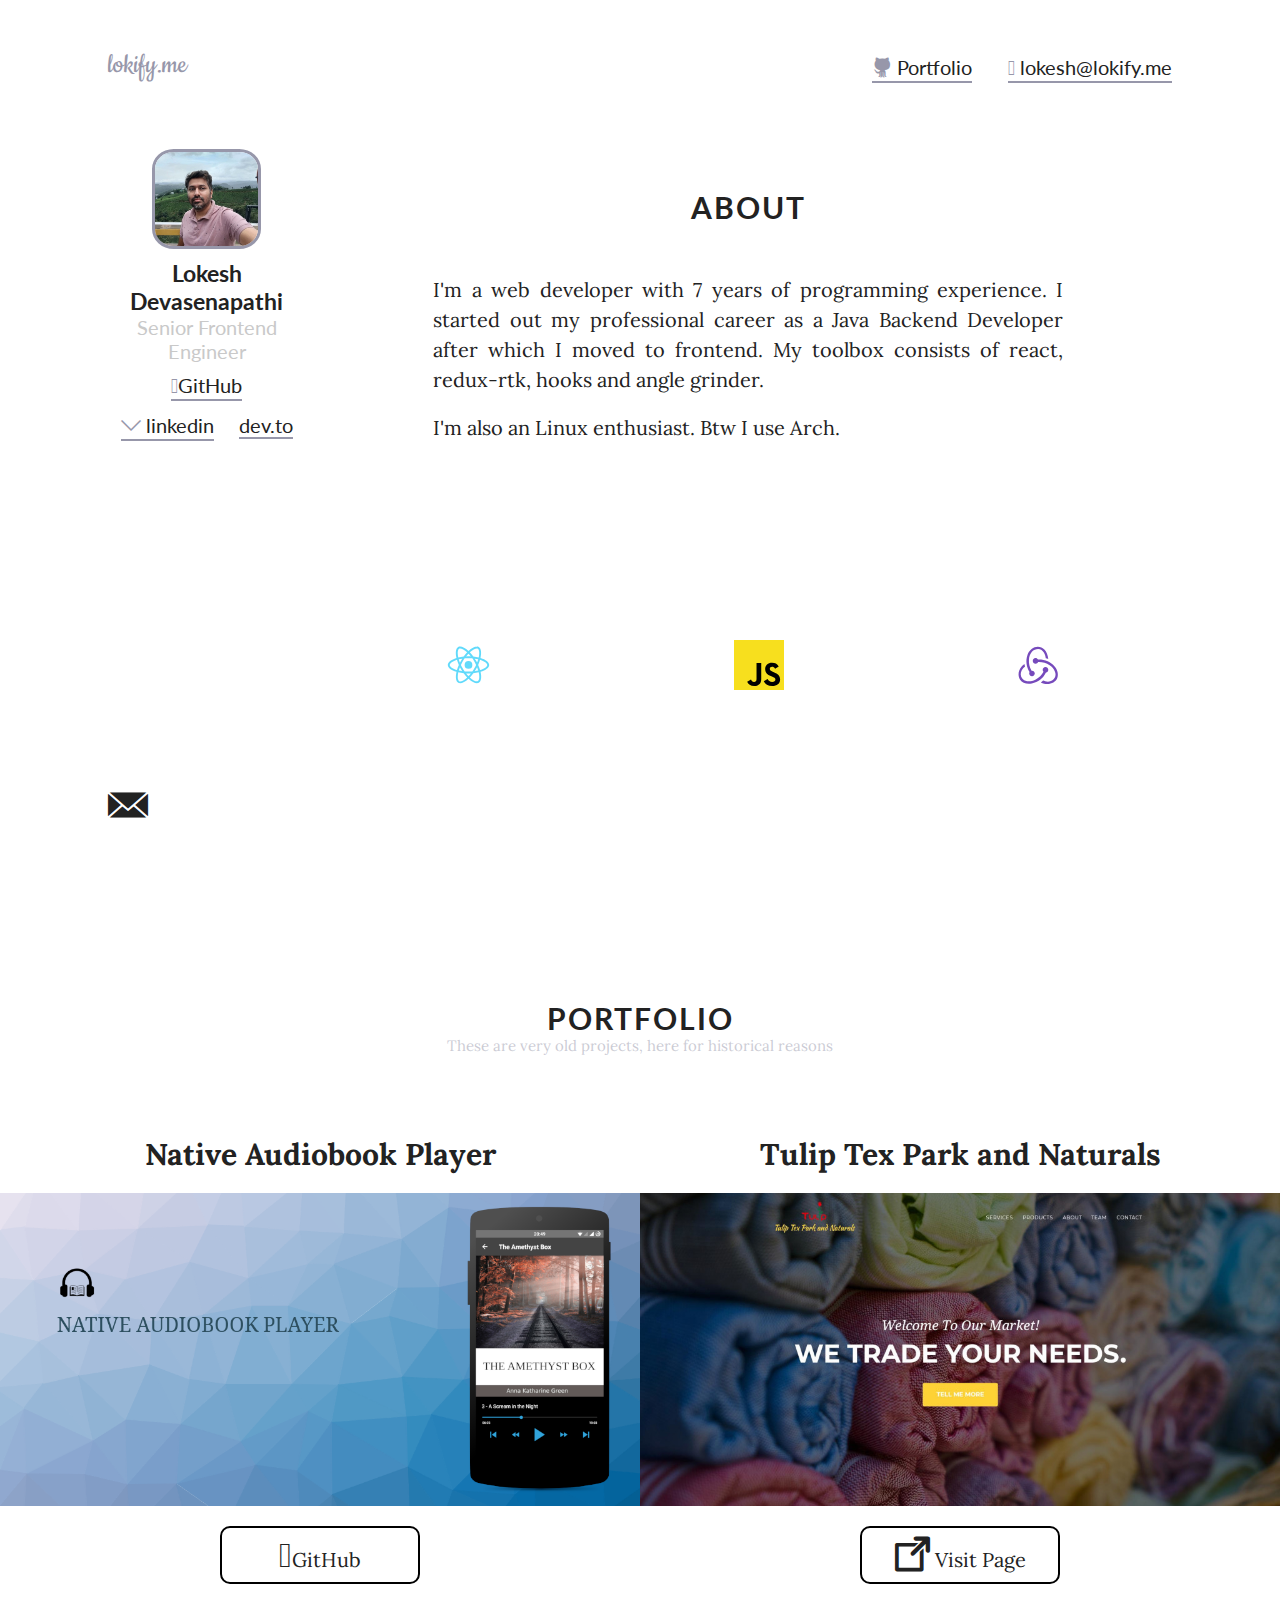
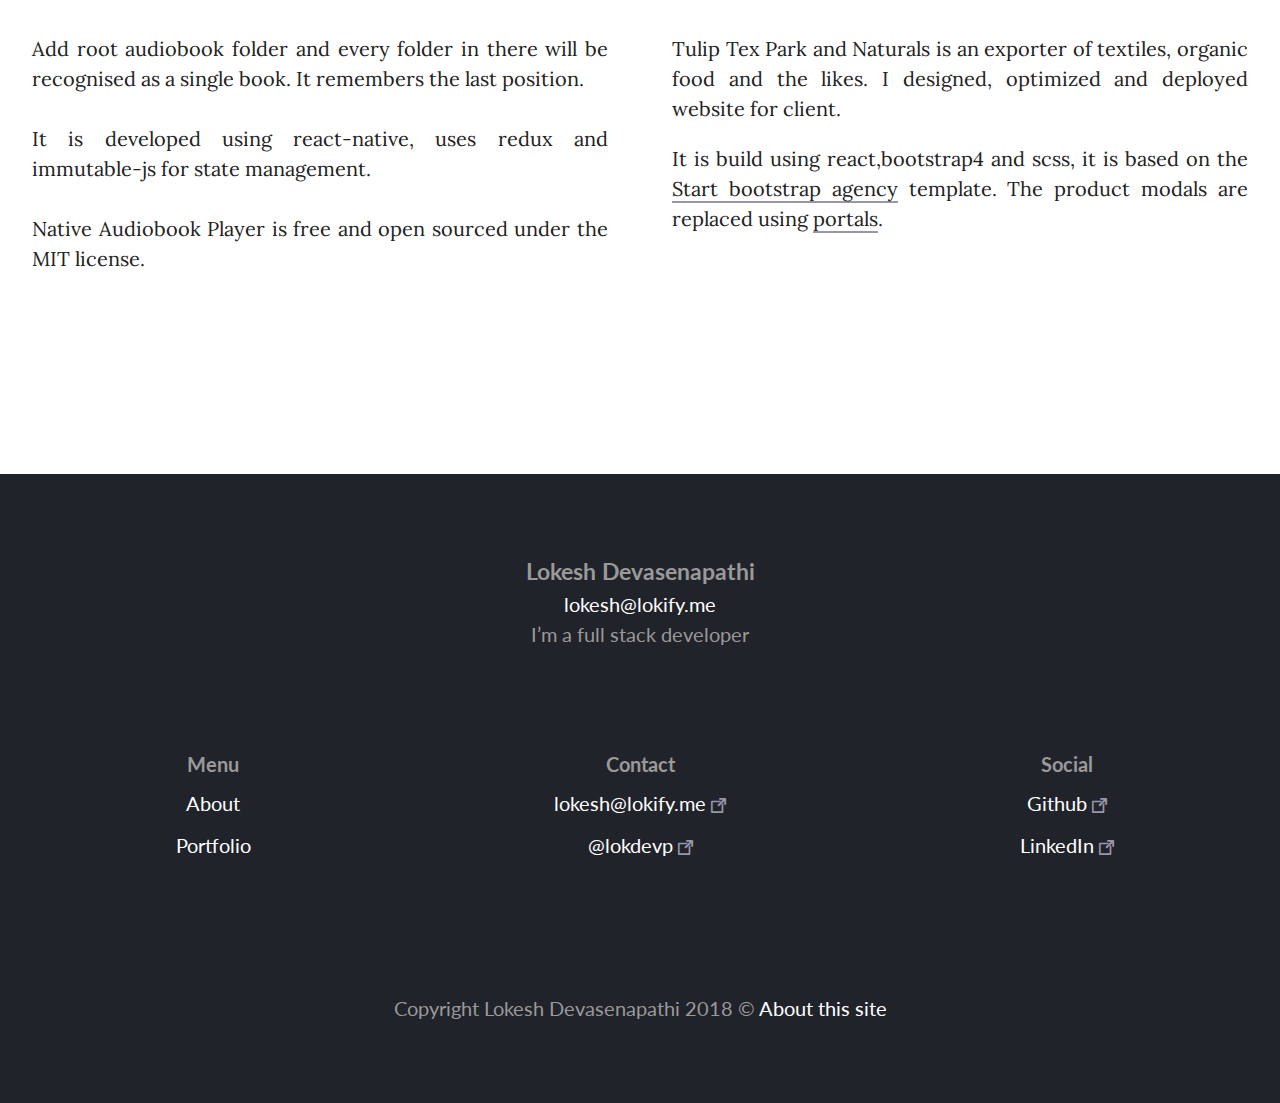
<file: index.html>
<!DOCTYPE html>
<html lang="en">

<head>
  <meta charset="UTF-8">
  <meta name="viewport" content="width=device-width, initial-scale=1.0">
  <meta http-equiv="X-UA-Compatible" content="ie=edge">
  <link rel="icon" href="img/logo.png" type="image/png">
  <link href="https://fonts.googleapis.com/css?family=Lato" rel="stylesheet">
  <link href="https://fonts.googleapis.com/css?family=Cookie" rel="stylesheet">
  <link href="https://fonts.googleapis.com/css?family=Lora" rel="stylesheet">
  <link rel="stylesheet" href="/font/flaticon.css">
  <link rel="stylesheet" href="index.css">
  <title>lokify</title>
</head>

<body>
  <div class="container">
    <header class="header">
      <span>lokify.me</span>
      <div class="Navbar__Link Navbar__Link-toggle">
        <i class="flaticon-menu icon-social"></i>
      </div>
      <nav class="Navbar__Items">
        <a href="#portfolio">
          <i class="flaticon-briefcase icon-social"></i> Portfolio
        </a>
        <a target="_blank" href="mailto:lokesh@lokify.me">
          <i class="flaticon-email icon-social"></i> lokesh@lokify.me</a>
      </nav>
    </header>
    <section class="content">
      <article>
        <h1 style="margin: 50px;text-align: center">About</h1>
        <p>I'm a web developer with 7 years of programming experience. I started out my professional career as
          a Java Backend Developer after which I moved to frontend. My toolbox consists of react, redux-rtk, hooks and angle grinder.</p>

        <p>I'm also an Linux enthusiast. Btw I use Arch.</p>
      </article>
    </section>
    <section class="profile">
      <img class="profile-pic" src="img/profile.jpg" alt="">
      <h3>Lokesh Devasenapathi</h3>
      <p class="color-light-gray">
        Senior Frontend Engineer
      </p>
      <a target="_blank" href="https://github.com/lokdevp">
        <i class="flaticon-github-big-logo icon-social"></i>GitHub</a>

      <a target="_blank" href="https://www.linkedin.com/in/lokdevp">
        <i class="flaticon-linkedin icon-social"></i> linkedin</a>
      </i>
      <a target="_blank" class="devto" href="https://dev.to/lokdevp">
         dev.to
      </a>
    </section>
    <div class="logos">
      <img src="/icons/React-icon.svg" alt="">
      <img src="/icons/JavaScript_logo.svg" alt="">
      <img src="/icons/redux.svg" alt="">
    </div>
    <div class="arrow">
      <a href="#portfolio">
        <i class="flaticon-down-chevron icon-social"></i>
      </a>
    </div>
  </div>
  <div id="portfolio">
    <h1>portfolio</h1>
    <div class="oldproj">These are very old projects, here for historical reasons</div>
    <div class="contents">
      <div class="project">
        <h2>Native Audiobook Player</h2>
        <img src="img/native-banner.png" alt="">
        <div class="project-links">
          <a target="_blank" href="https://github.com/lokdevp/native-audiobook-player">
            <i class="flaticon-github-big-logo icon-social"></i>GitHub</a>
        </div>
        <p>
          Add root audiobook folder and every folder in there will be recognised as a single book. It remembers the last position.
          <br>
          <br>It is developed using react-native, uses redux and immutable-js for state management.
          <br>
          <br>Native Audiobook Player is free and open sourced under the MIT license.
        </p>
      </div>
      <div class="project">
        <h2>Tulip Tex Park and Naturals</h2>
        <img src="img/tulip-site.jpg" alt="">
        <div class="project-links">

          <a target="_blank" href="https://tulip-fab53.web.app/">
            <i class="flaticon-external-link-square-with-an-arrow-in-right-diagonal icon-social"></i> Visit Page</a>
        </div>
        <p>Tulip Tex Park and Naturals is an exporter of textiles, organic food and the likes. I designed, optimized and deployed
          website for client.
        </p>
        <p>It is build using react,bootstrap4 and scss, it is based on the
          <a target="_blank" href="https://github.com/BlackrockDigital/startbootstrap-agency">
            Start bootstrap agency</a> template. The product modals are replaced using
          <a target="_blank" href="https://reactjs.org/docs/portals.html">portals</a>.</p>
      </div>
    </div>
  </div>
  <footer class='footer'>
    <div>
      <h3>Lokesh Devasenapathi</h3>
      <p>
        <a class='email' href='mailto:lokesh@lokify.me'>lokesh@lokify.me</a>
      </p>
      <p>I’m a full stack developer</p>
    </div>

    <div class="footer-container">
      <div>
        <h4>Menu</h4>
        <ul>
          <li>
            <a href='#'>About
              <i class="icon-social"></i>
            </a>
          </li>
          <li>
            <a href='#portfolio'>Portfolio
              <i class="icon-social"></i>
            </a>
          </li>
        </ul>
      </div>
      <div>
        <h4>Contact</h4>
        <ul>
          <li>
            <a href='mailto:lokesh@lokify.me'>
              lokesh@lokify.me
              <i class="flaticon-external-link-square-with-an-arrow-in-right-diagonal icon-social"></i>
            </a>
          </li>
          <li>
            <a href='https://twitter.com/lokdevp/' target='_blank' title='Tweet me'>
              @lokdevp
              <i class="flaticon-external-link-square-with-an-arrow-in-right-diagonal icon-social"></i>
            </a>
          </li>
        </ul>
      </div>

      <div>
        <h4>Social</h4>
        <ul>
          <li>
            <a href='https://github.com/lokdevp' target='_blank' title='github'>
              Github
              <i class="flaticon-external-link-square-with-an-arrow-in-right-diagonal icon-social"></i>
            </a>
          </li>
          <li>
            <a href='https://www.linkedin.com/in/lokdevp' target='_blank' title='See my LinkedIn profile'>
              LinkedIn
              <i class="flaticon-external-link-square-with-an-arrow-in-right-diagonal icon-social"></i>
            </a>
          </li>
        </ul>
      </div>
    </div>
    </div>
    
        <p>Copyright Lokesh Devasenapathi 2018 &copy;
          <a href='/about-this-site'>About this site</a>
        </p>
  </footer>
  <script src="index.js"></script>
</body>

</html>
</file>
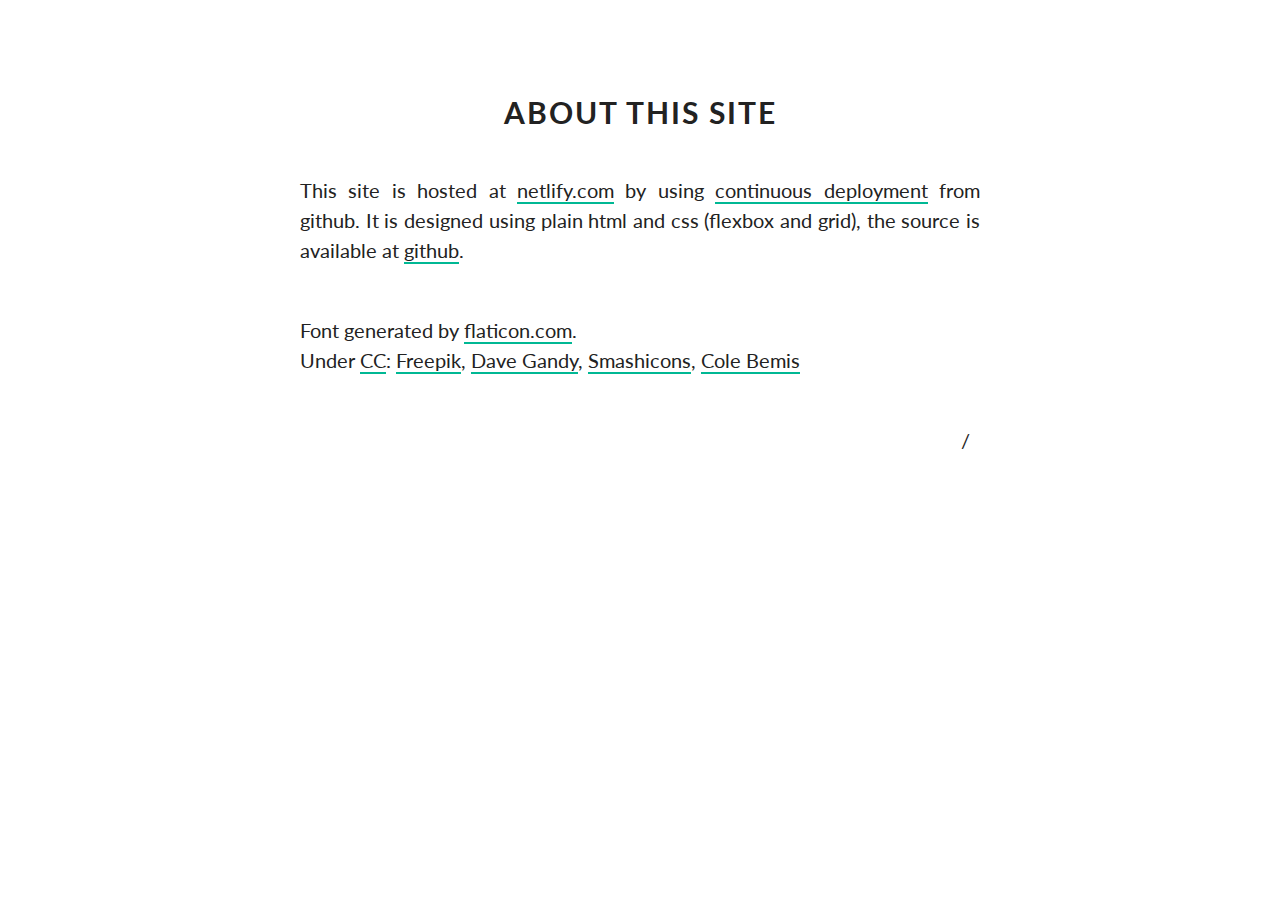
<file: about-this-site/index.html>
<!DOCTYPE html>
<html lang="en">

<head>
  <meta charset="UTF-8">
  <meta name="viewport" content="width=device-width, initial-scale=1.0">
  <meta http-equiv="X-UA-Compatible" content="ie=edge">
  <link rel="icon" href="../img/logo.png" type="image/png">
  <link href="https://fonts.googleapis.com/css?family=Lato" rel="stylesheet">
  <link rel="stylesheet" href="index.css">
  <title>About this site</title>
</head>

<body>
  <div class="container">
    <h1>About this site</h1>
    <p>This site is hosted at
      <a href="https://netlify.com">netlify.com</a> by using
      <a href="https://www.netlify.com/docs/continuous-deployment/">continuous deployment</a> from github. It is designed using plain html and css (flexbox and grid), the source is available at
      <a href="https://github.com/lokdevp/lokify">github</a>.</p>

    <div class="attrib">
      Font generated by
      <a href="http://www.flaticon.com">flaticon.com</a>.
      <p>Under
        <a href="http://creativecommons.org/licenses/by/3.0/">CC</a>:
        <a data-file="004-email" href="http://www.freepik.com">Freepik</a>,
        <a data-file="005-external-link-square-with-an-arrow-in-right-diagonal" href="https://www.flaticon.com/authors/dave-gandy">Dave Gandy</a>,
        <a data-file="002-google-play" href="https://www.flaticon.com/authors/smashicons">Smashicons</a>,
        <a data-file="001-menu" href="https://www.flaticon.com/authors/cole-bemis">Cole Bemis</a>
      </p>
    </div>
    <p class="home"><a href="/">/</a></p>
    
  </div>
</body>

</html>
</file>
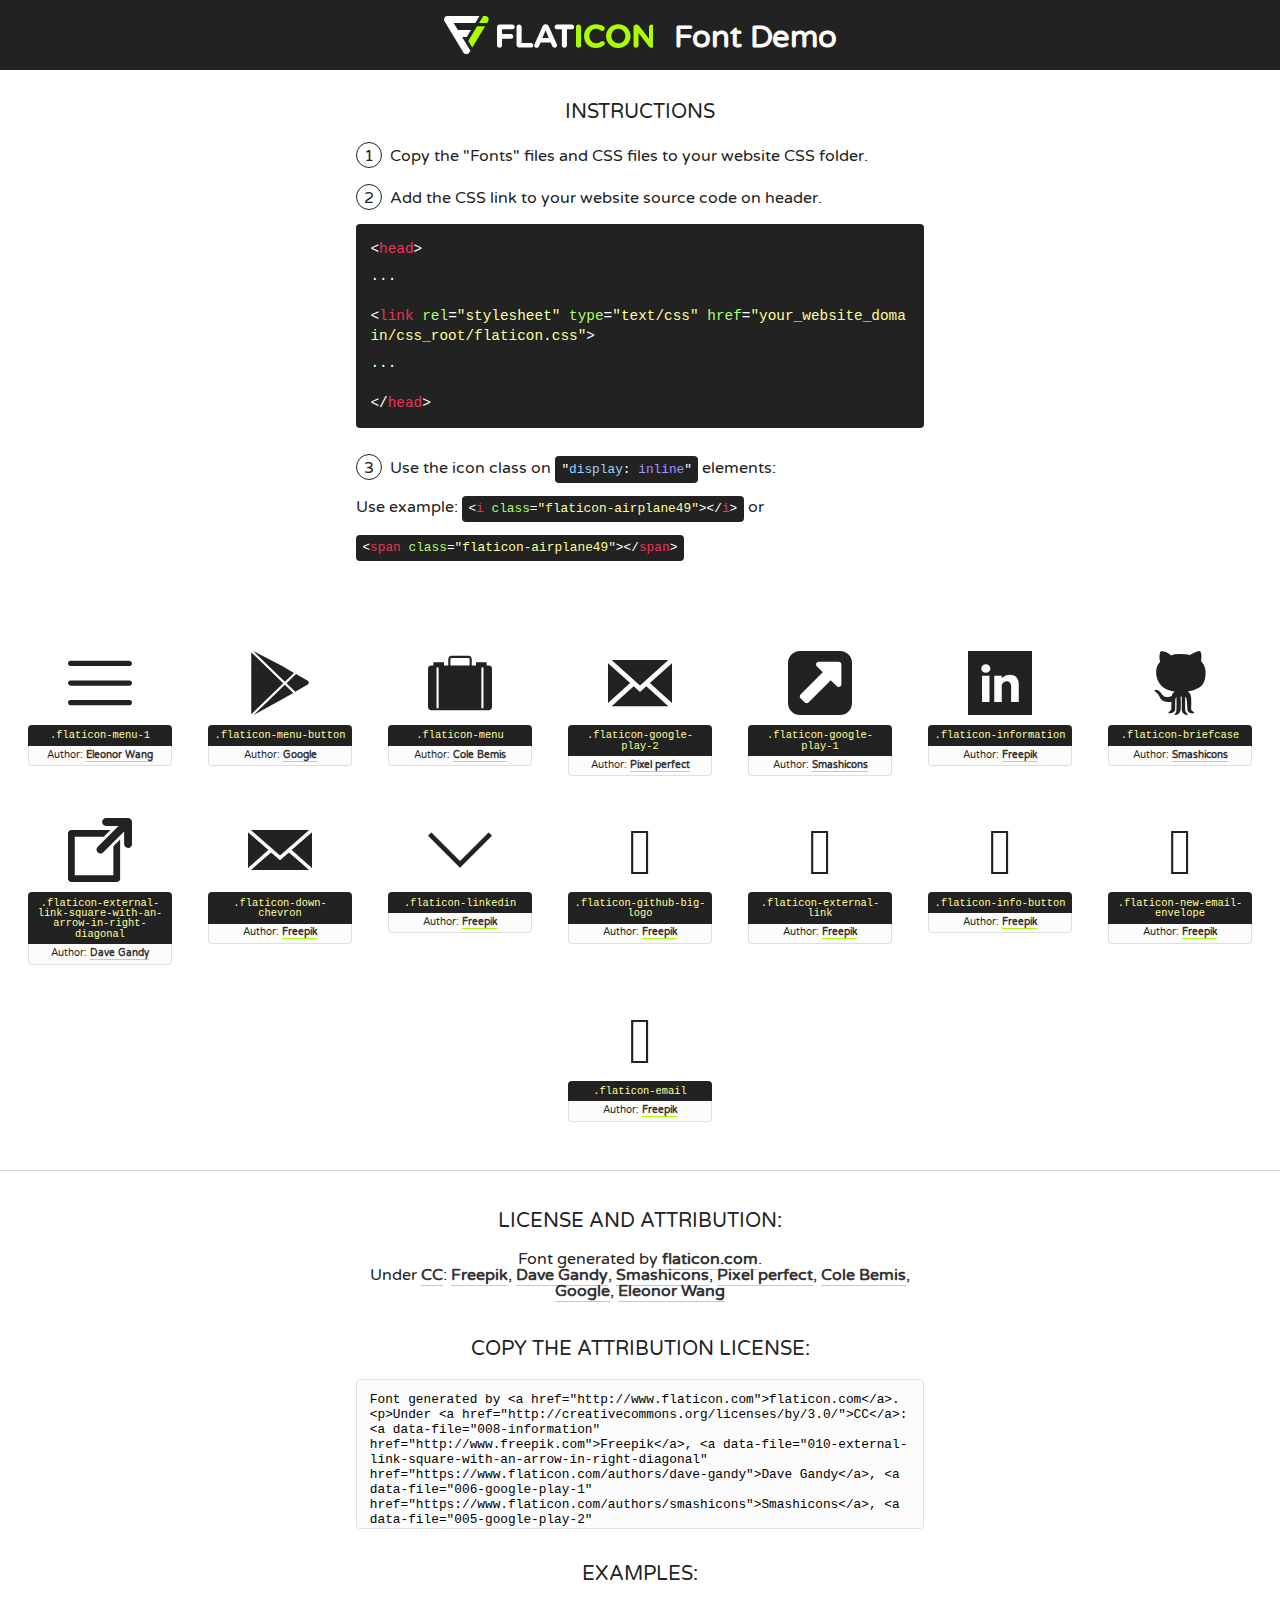
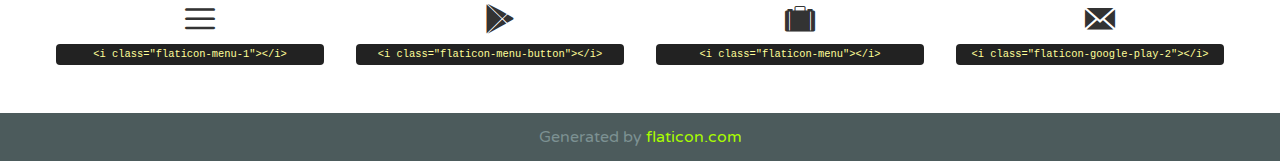
<file: font/flaticon.html>
<!DOCTYPE html>
<!--
  Flaticon icon font: Flaticon
  Creation date: 09/06/2018 10:42
-->
<html>
<!DOCTYPE html>
<html>

<head>
    <title>Flaticon WebFont</title>
    <link href="http://fonts.googleapis.com/css?family=Varela+Round" rel="stylesheet" type="text/css" />
    <link rel="stylesheet" type="text/css" href="flaticon.css">
    <meta charset="UTF-8">
    <style>
    html, body, div, span, applet, object, iframe,
    h1, h2, h3, h4, h5, h6, p, blockquote, pre,
    a, abbr, acronym, address, big, cite, code,
    del, dfn, em, img, ins, kbd, q, s, samp,
    small, strike, strong, sub, sup, tt, var,
    b, u, i, center,
    dl, dt, dd, ol, ul, li,
    fieldset, form, label, legend,
    table, caption, tbody, tfoot, thead, tr, th, td,
    article, aside, canvas, details, embed, 
    figure, figcaption, footer, header, hgroup, 
    menu, nav, output, ruby, section, summary,
    time, mark, audio, video {
        margin: 0;
        padding: 0;
        border: 0;
        font-size: 100%;
        font: inherit;
        vertical-align: baseline;
    }
    /* HTML5 display-role reset for older browsers */
    article, aside, details, figcaption, figure, 
    footer, header, hgroup, menu, nav, section {
        display: block;
    }
    body {
        line-height: 1;
    }
    ol, ul {
        list-style: none;
    }
    blockquote, q {
        quotes: none;
    }
    blockquote:before, blockquote:after,
    q:before, q:after {
        content: '';
        content: none;
    }
    table {
        border-collapse: collapse;
        border-spacing: 0;
    }
    body {
        font-family: 'Varela Round', Helvetica, Arial, sans-serif;
        font-size: 16px;
        color: #222;
    }
    a {
        color: #333;
        border-bottom: 1px solid #a9fd00;
        font-weight: bold;
        text-decoration: none;
    }
    * {
        -moz-box-sizing: border-box;
        -webkit-box-sizing: border-box;
        box-sizing: border-box;
        margin: 0;
        padding: 0;
    }
    [class^="flaticon-"]:before, [class*=" flaticon-"]:before, [class^="flaticon-"]:after, [class*=" flaticon-"]:after {
        font-family: Flaticon;
        font-size: 30px;
        font-style: normal;
        margin-left: 20px;
        color: #333;
    }
    .wrapper {
        max-width: 600px;
        margin: auto;
        padding: 0 1em;
    }
    .title {
        font-size: 1.25em;
        text-align: center;
        margin-bottom: 1em;
        text-transform: uppercase;
    }
    header {
        text-align: center;
        background-color: #222;
        color: #fff;
        padding: 1em;
    }
    header .logo {
        width: 210px;
        height: 38px;
        display: inline-block;
        vertical-align: middle;
        margin-right: 1em;
        border: none;
    }
    header strong {
        font-size: 1.95em;
        font-weight: bold;
        vertical-align: middle;
        margin-top: 5px;
        display: inline-block;
    }
    .demo {
        margin: 2em auto;
        line-height: 1.25em;
    }
    .demo ul li {
        margin-bottom: 1em;
    }
    .demo ul li .num {
        color: #222;
        border-radius: 20px;
        display: inline-block;
        width: 26px;
        padding: 3px;
        height: 26px;
        text-align: center;
        margin-right: 0.5em;
        border: 1px solid #222;
    }
    .demo ul li code {
        background-color: #222;
        border-radius: 4px;
        padding: 0.25em 0.5em;
        display: inline-block;
        color: #fff;
        font-family: Consolas,Monaco,Lucida Console,Liberation Mono,DejaVu Sans Mono,Bitstream Vera Sans Mono,Courier New, monospace;
        font-weight: lighter;
        margin-top: 1em;
        font-size: 0.8em;
        word-break: break-all;
    }
    .demo ul li code.big {
        padding: 1em;
        font-size: 0.9em;
    }
    .demo ul li code .red {
        color: #EF3159;
    }
    .demo ul li code .green {
        color: #ACFF65;
    }
    .demo ul li code .yellow {
        color: #FFFF99;
    }
    .demo ul li code .blue {
        color: #99D3FF;
    }
    .demo ul li code .purple {
        color: #A295FF;
    }
    .demo ul li code .dots {
        margin-top: 0.5em;
        display: block;
    }
    #glyphs {
        border-bottom: 1px solid #ccc;
        padding: 2em 0;
        text-align: center;
    }
    .glyph {
        display: inline-block;
        width: 9em;
        margin: 1em;
        text-align: center;
        vertical-align: top;
        background: #FFF;
    }
    .glyph .glyph-icon {
        padding: 10px;
        display: block;
        font-family:"Flaticon";
        font-size: 64px;
        line-height: 1;
    }
    .glyph .glyph-icon:before {
        font-size: 64px;
        color: #222;
        margin-left: 0;
    }
    .class-name {
        font-size: 0.65em;
        background-color: #222;
        color: #fff;
        border-radius: 4px 4px 0 0;
        padding: 0.5em;
        color: #FFFF99;
        font-family: Consolas,Monaco,Lucida Console,Liberation Mono,DejaVu Sans Mono,Bitstream Vera Sans Mono,Courier New, monospace;
    }
    .author-name {
        font-size: 0.6em;
        background-color: #fcfcfd;
        border: 1px solid #DEDEE4;
        border-top: 0;
        border-radius: 0 0 4px 4px;
        padding: 0.5em;
    }
    .class-name:last-child {
        font-size: 10px;
        color:#888;
    }
    .class-name:last-child a {
        font-size: 10px;
        color:#555;
    }
    .class-name:last-child a:hover {
        color:#a9fd00;
    }
    .glyph > input {
        display: block;
        width: 100px;
        margin: 5px auto;
        text-align: center;
        font-size: 12px;
        cursor: text;
    }
    .glyph > input.icon-input {
        font-family:"Flaticon";
        font-size: 16px;
        margin-bottom: 10px;
    }
    .attribution .title {
        margin-top: 2em;
    }
    .attribution textarea {
        background-color: #fcfcfd;
        padding: 1em;
        border: none;
        box-shadow: none;
        border: 1px solid #DEDEE4;
        border-radius: 4px;
        resize: none;
        width: 100%;
        height: 150px;
        font-size: 0.8em;
        font-family: Consolas,Monaco,Lucida Console,Liberation Mono,DejaVu Sans Mono,Bitstream Vera Sans Mono,Courier New, monospace;
        -webkit-appearance: none;
    }
    .iconsuse {
        margin: 2em auto;
        text-align: center;
        max-width: 1200px;
    }
    .iconsuse:after {
        content: '';
        display: table;
        clear: both;
    }
    .iconsuse .image {
        float: left;
        width: 25%;
        padding: 0 1em;
    }
    .iconsuse .image p {
        margin-bottom: 1em;
    }
    .iconsuse .image span {
        display: block;
        font-size: 0.65em;
        background-color: #222;
        color: #fff;
        border-radius: 4px;
        padding: 0.5em;
        color: #FFFF99;
        margin-top: 1em;
        font-family: Consolas,Monaco,Lucida Console,Liberation Mono,DejaVu Sans Mono,Bitstream Vera Sans Mono,Courier New, monospace;
    }
    #footer {
        text-align: center;
        background-color: #4C5B5C;
        color: #7c9192;
        padding: 1em;
    }
    #footer a {
        border: none;
        color: #a9fd00;
        font-weight: normal;
    }
    @media (max-width: 960px) {
        .iconsuse .image {
            width: 50%;
        }
    }
    @media (max-width: 560px) {
        .iconsuse .image {
            width: 100%;
        }
    }
    </style>
</head>

<body class="characters-off">

    <header>
        <a href="http://www.flaticon.com" target="_blank" class="logo">
            <svg version="1.1" xmlns="http://www.w3.org/2000/svg" xmlns:xlink="http://www.w3.org/1999/xlink" xmlns:a="http://ns.adobe.com/AdobeSVGViewerExtensions/3.0/" viewBox="0 0 560.875 102.036" enable-background="new 0 0 560.875 102.036" xml:space="preserve">
                <defs>
                </defs>
                <g>
                    <g class="letters">
                        <path fill="#ffffff" d="M141.596,29.675c0-3.777,2.985-6.767,6.764-6.767h34.438c3.426,0,6.15,2.728,6.15,6.15
                        c0,3.43-2.724,6.149-6.15,6.149h-27.674v13.091h23.719c3.429,0,6.151,2.724,6.151,6.15c0,3.43-2.723,6.149-6.151,6.149h-23.719
                        v17.574c0,3.773-2.986,6.761-6.764,6.761c-3.779,0-6.764-2.989-6.764-6.761V29.675z"></path>
                        <path fill="#ffffff" d="M193.844,29.149c0-3.781,2.985-6.767,6.764-6.767c3.776,0,6.763,2.985,6.763,6.767v42.957h25.039
                        c3.426,0,6.149,2.726,6.149,6.153c0,3.425-2.723,6.15-6.149,6.15h-31.802c-3.779,0-6.764-2.986-6.764-6.768V29.149z"></path>
                        <path fill="#ffffff" d="M241.891,75.71l21.438-48.407c1.492-3.341,4.215-5.357,7.906-5.357h0.792
                        c3.686,0,6.323,2.017,7.815,5.357l21.439,48.407c0.436,0.967,0.701,1.845,0.701,2.723c0,3.602-2.809,6.501-6.414,6.501
                        c-3.161,0-5.269-1.845-6.499-4.655l-4.132-9.661h-27.059l-4.301,10.102c-1.144,2.631-3.426,4.214-6.237,4.214
                        c-3.517,0-6.24-2.81-6.24-6.325C241.1,77.64,241.451,76.677,241.891,75.71z M279.932,58.666l-8.521-20.297l-8.526,20.297H279.932
                        z"></path>
                        <path fill="#ffffff" d="M314.864,35.387H301.86c-3.429,0-6.239-2.813-6.239-6.238c0-3.429,2.811-6.24,6.239-6.24h39.533
                        c3.426,0,6.237,2.811,6.237,6.24c0,3.425-2.811,6.238-6.237,6.238h-13.001v42.785c0,3.773-2.99,6.761-6.764,6.761
                        c-3.779,0-6.764-2.989-6.764-6.761V35.387z"></path>
                        <path fill="#A9FD00" d="M352.615,29.149c0-3.781,2.985-6.767,6.767-6.767c3.774,0,6.761,2.985,6.761,6.767v49.024
                        c0,3.773-2.987,6.761-6.761,6.761c-3.781,0-6.767-2.989-6.767-6.761V29.149z"></path>
                        <path fill="#A9FD00" d="M374.132,53.836v-0.179c0-17.481,13.178-31.801,32.065-31.801c9.22,0,15.459,2.458,20.557,6.238
                        c1.402,1.054,2.637,2.985,2.637,5.357c0,3.692-2.985,6.59-6.681,6.59c-1.845,0-3.071-0.702-4.044-1.319
                        c-3.776-2.813-7.729-4.393-12.562-4.393c-10.364,0-17.831,8.611-17.831,19.154v0.173c0,10.542,7.291,19.329,17.831,19.329
                        c5.715,0,9.492-1.756,13.359-4.834c1.049-0.874,2.458-1.491,4.039-1.491c3.429,0,6.325,2.813,6.325,6.236
                        c0,2.106-1.056,3.78-2.282,4.834c-5.539,4.834-12.036,7.733-21.878,7.733C387.572,85.464,374.132,71.493,374.132,53.836z"></path>
                        <path fill="#A9FD00" d="M433.009,53.836v-0.179c0-17.481,13.79-31.801,32.766-31.801c18.981,0,32.592,14.143,32.592,31.628v0.173
                        c0,17.483-13.785,31.807-32.769,31.807C446.625,85.464,433.009,71.32,433.009,53.836z M484.224,53.836v-0.179
                        c0-10.539-7.725-19.326-18.626-19.326c-10.893,0-18.449,8.611-18.449,19.154v0.173c0,10.542,7.73,19.329,18.626,19.329
                        C476.676,72.986,484.224,64.378,484.224,53.836z"></path>
                        <path fill="#A9FD00" d="M506.233,29.321c0-3.774,2.99-6.763,6.767-6.763h1.401c3.252,0,5.183,1.583,7.029,3.953l26.093,34.265
                        V29.059c0-3.692,2.99-6.677,6.681-6.677c3.683,0,6.671,2.985,6.671,6.677v48.934c0,3.78-2.987,6.765-6.764,6.765h-0.436
                        c-3.257,0-5.188-1.581-7.034-3.953l-27.056-35.492v32.944c0,3.687-2.985,6.676-6.678,6.676c-3.683,0-6.673-2.989-6.673-6.676
                        V29.321z"></path>
                    </g>
                    <g class="insignia">
                        <path fill="#ffffff" d="M48.372,56.137h12.517l11.156-18.537H37.186L25.688,18.539h57.825L94.668,0H9.271
                        C5.925,0,2.842,1.801,1.198,4.716c-1.644,2.907-1.593,6.482,0.134,9.343l50.38,83.501c1.678,2.781,4.689,4.476,7.938,4.476
                        c3.246,0,6.257-1.695,7.935-4.476l2.898-4.804L48.372,56.137z"></path>
                        <g class="i">
                            <path fill="#A9FD00" d="M93.575,18.539h0.031v0.004l21.652,0.004l2.705-4.488c1.727-2.861,1.778-6.436,0.133-9.343
                            C116.454,1.801,113.371,0,110.026,0h-5.294L93.575,18.539z"></path>
                            <polygon fill="#A9FD00" points="88.291,27.356 64.725,66.486 75.519,84.404 109.942,27.356"></polygon>
                        </g>
                    </g>
                </g>
            </svg>
        </a>
        <strong>Font Demo</strong>
    </header>


    <section class="demo wrapper">

        <p class="title">Instructions</p>

        <ul>
            <li>
                <span class="num">1</span>Copy the "Fonts" files and CSS files to your website CSS folder.
            </li>
            <li>
                <span class="num">2</span>Add the CSS link to your website source code on header.
                <code class="big">
                    &lt;<span class="red">head</span>&gt;
                    <br/><span class="dots">...</span>
                    <br/>&lt;<span class="red">link</span> <span class="green">rel</span>=<span class="yellow">"stylesheet"</span> <span class="green">type</span>=<span class="yellow">"text/css"</span> <span class="green">href</span>=<span class="yellow">"your_website_domain/css_root/flaticon.css"</span>&gt;
                    <br/><span class="dots">...</span>
                    <br/>&lt;/<span class="red">head</span>&gt;
                </code>
            </li>

            <li>
                <p>
                    <span class="num">3</span>Use the icon class on <code>"<span class="blue">display</span>:<span class="purple"> inline</span>"</code> elements:
                    <br />
                    Use example: <code>&lt;<span class="red">i</span> <span class="green">class</span>=<span class="yellow">&quot;flaticon-airplane49&quot;</span>&gt;&lt;/<span class="red">i</span>&gt;</code> or <code>&lt;<span class="red">span</span> <span class="green">class</span>=<span class="yellow">&quot;flaticon-airplane49&quot;</span>&gt;&lt;/<span class="red">span</span>&gt;</code>
            </li>
        </ul>

    </section>




   <section id="glyphs">          
    
      
        <div class="glyph"><div class="glyph-icon flaticon-menu-1"></div>
            <div class="class-name">.flaticon-menu-1</div>
            <div class="author-name">Author: <a data-file="001-menu-1" href="https://www.flaticon.com/authors/eleonor-wang">Eleonor Wang</a> </div> 
        </div>        
        
        <div class="glyph"><div class="glyph-icon flaticon-menu-button"></div>
            <div class="class-name">.flaticon-menu-button</div>
            <div class="author-name">Author: <a data-file="002-menu-button" href="https://www.flaticon.com/authors/google">Google</a> </div> 
        </div>        
        
        <div class="glyph"><div class="glyph-icon flaticon-menu"></div>
            <div class="class-name">.flaticon-menu</div>
            <div class="author-name">Author: <a data-file="003-menu" href="https://www.flaticon.com/authors/cole-bemis">Cole Bemis</a> </div> 
        </div>        
        
        <div class="glyph"><div class="glyph-icon flaticon-google-play-2"></div>
            <div class="class-name">.flaticon-google-play-2</div>
            <div class="author-name">Author: <a data-file="005-google-play-2" href="https://www.flaticon.com/authors/pixel-perfect">Pixel perfect</a> </div> 
        </div>        
        
        <div class="glyph"><div class="glyph-icon flaticon-google-play-1"></div>
            <div class="class-name">.flaticon-google-play-1</div>
            <div class="author-name">Author: <a data-file="006-google-play-1" href="https://www.flaticon.com/authors/smashicons">Smashicons</a> </div> 
        </div>        
        
        <div class="glyph"><div class="glyph-icon flaticon-information"></div>
            <div class="class-name">.flaticon-information</div>
            <div class="author-name">Author: <a data-file="008-information" href="http://www.freepik.com">Freepik</a> </div> 
        </div>        
        
        <div class="glyph"><div class="glyph-icon flaticon-briefcase"></div>
            <div class="class-name">.flaticon-briefcase</div>
            <div class="author-name">Author: <a data-file="009-briefcase" href="https://www.flaticon.com/authors/smashicons">Smashicons</a> </div> 
        </div>        
        
        <div class="glyph"><div class="glyph-icon flaticon-external-link-square-with-an-arrow-in-right-diagonal"></div>
            <div class="class-name">.flaticon-external-link-square-with-an-arrow-in-right-diagonal</div>
            <div class="author-name">Author: <a data-file="010-external-link-square-with-an-arrow-in-right-diagonal" href="https://www.flaticon.com/authors/dave-gandy">Dave Gandy</a> </div> 
        </div>        
        
        <div class="glyph"><div class="glyph-icon flaticon-down-chevron"></div>
            <div class="class-name">.flaticon-down-chevron</div>
            <div class="author-name">Author: <a data-file="011-down-chevron" href="http://www.freepik.com">Freepik</a> </div> 
        </div>        
        
        <div class="glyph"><div class="glyph-icon flaticon-linkedin"></div>
            <div class="class-name">.flaticon-linkedin</div>
            <div class="author-name">Author: <a data-file="012-linkedin" href="http://www.freepik.com">Freepik</a> </div> 
        </div>        
        
        <div class="glyph"><div class="glyph-icon flaticon-github-big-logo"></div>
            <div class="class-name">.flaticon-github-big-logo</div>
            <div class="author-name">Author: <a data-file="013-github-big-logo" href="http://www.freepik.com">Freepik</a> </div> 
        </div>        
        
        <div class="glyph"><div class="glyph-icon flaticon-external-link"></div>
            <div class="class-name">.flaticon-external-link</div>
            <div class="author-name">Author: <a data-file="014-external-link" href="http://www.freepik.com">Freepik</a> </div> 
        </div>        
        
        <div class="glyph"><div class="glyph-icon flaticon-info-button"></div>
            <div class="class-name">.flaticon-info-button</div>
            <div class="author-name">Author: <a data-file="015-info-button" href="http://www.freepik.com">Freepik</a> </div> 
        </div>        
        
        <div class="glyph"><div class="glyph-icon flaticon-new-email-envelope"></div>
            <div class="class-name">.flaticon-new-email-envelope</div>
            <div class="author-name">Author: <a data-file="016-new-email-envelope" href="http://www.freepik.com">Freepik</a> </div> 
        </div>        
        
        <div class="glyph"><div class="glyph-icon flaticon-email"></div>
            <div class="class-name">.flaticon-email</div>
            <div class="author-name">Author: <a data-file="017-email" href="http://www.freepik.com">Freepik</a> </div> 
        </div>        
        

    </section>



    <section class="attribution wrapper"   style="text-align:center;">

      <div class="title">License and attribution:</div><div class="attrDiv">Font generated by <a href="http://www.flaticon.com">flaticon.com</a>. <div><p>Under <a href="http://creativecommons.org/licenses/by/3.0/">CC</a>: <a data-file="008-information" href="http://www.freepik.com">Freepik</a>, <a data-file="010-external-link-square-with-an-arrow-in-right-diagonal" href="https://www.flaticon.com/authors/dave-gandy">Dave Gandy</a>, <a data-file="006-google-play-1" href="https://www.flaticon.com/authors/smashicons">Smashicons</a>, <a data-file="005-google-play-2" href="https://www.flaticon.com/authors/pixel-perfect">Pixel perfect</a>, <a data-file="003-menu" href="https://www.flaticon.com/authors/cole-bemis">Cole Bemis</a>, <a data-file="002-menu-button" href="https://www.flaticon.com/authors/google">Google</a>, <a data-file="001-menu-1" href="https://www.flaticon.com/authors/eleonor-wang">Eleonor Wang</a></p>  </div>
      </div>
      <div class="title">Copy the Attribution License:</div>

    <textarea onclick="this.focus();this.select();">Font generated by &lt;a href=&quot;http://www.flaticon.com&quot;&gt;flaticon.com&lt;/a&gt;. <p>Under <a href="http://creativecommons.org/licenses/by/3.0/">CC</a>: <a data-file="008-information" href="http://www.freepik.com">Freepik</a>, <a data-file="010-external-link-square-with-an-arrow-in-right-diagonal" href="https://www.flaticon.com/authors/dave-gandy">Dave Gandy</a>, <a data-file="006-google-play-1" href="https://www.flaticon.com/authors/smashicons">Smashicons</a>, <a data-file="005-google-play-2" href="https://www.flaticon.com/authors/pixel-perfect">Pixel perfect</a>, <a data-file="003-menu" href="https://www.flaticon.com/authors/cole-bemis">Cole Bemis</a>, <a data-file="002-menu-button" href="https://www.flaticon.com/authors/google">Google</a>, <a data-file="001-menu-1" href="https://www.flaticon.com/authors/eleonor-wang">Eleonor Wang</a></p>  
     </textarea>

    </section>

    <section class="iconsuse">

          <div class="title">Examples:</div>            
             
            <div class="image">
                <p>
                    <i class="glyph-icon flaticon-menu-1"></i> 
                    <span>&lt;i class=&quot;flaticon-menu-1&quot;&gt;&lt;/i&gt;</span>
                </p>
            </div>
            
            <div class="image">
                <p>
                    <i class="glyph-icon flaticon-menu-button"></i> 
                    <span>&lt;i class=&quot;flaticon-menu-button&quot;&gt;&lt;/i&gt;</span>
                </p>
            </div>
            
            <div class="image">
                <p>
                    <i class="glyph-icon flaticon-menu"></i> 
                    <span>&lt;i class=&quot;flaticon-menu&quot;&gt;&lt;/i&gt;</span>
                </p>
            </div>
            
            <div class="image">
                <p>
                    <i class="glyph-icon flaticon-google-play-2"></i> 
                    <span>&lt;i class=&quot;flaticon-google-play-2&quot;&gt;&lt;/i&gt;</span>
                </p>
            </div>
                       
        </div>
                            
    </section>

<div id="footer">
    <div>Generated by <a href="http://www.flaticon.com">flaticon.com</a>
    </div>
</div>



</body>
</html>
</file>
<file: font/flaticon.css>
/*
  	Flaticon icon font: Flaticon
  	Creation date: 09/06/2018 10:42
  	*/

@font-face {
  font-family: "Flaticon";
  src: url("./Flaticon.eot");
  src: url("./Flaticon.eot?#iefix") format("embedded-opentype"),
       url("./Flaticon.woff") format("woff"),
       url("./Flaticon.ttf") format("truetype"),
       url("./Flaticon.svg#Flaticon") format("svg");
  font-weight: normal;
  font-style: normal;
}

@media screen and (-webkit-min-device-pixel-ratio:0) {
  @font-face {
    font-family: "Flaticon";
    src: url("./Flaticon.svg#Flaticon") format("svg");
  }
}

[class^="flaticon-"]:before, [class*=" flaticon-"]:before,
[class^="flaticon-"]:after, [class*=" flaticon-"]:after {   
  font-family: Flaticon;
        font-size: 20px;
font-style: normal;
margin-left: 20px;
}

.flaticon-menu-1:before { content: "\f100"; }
.flaticon-menu-button:before { content: "\f101"; }
.flaticon-menu:before { content: "\f102"; }
.flaticon-google-play-2:before { content: "\f103"; }
.flaticon-google-play-1:before { content: "\f104"; }
.flaticon-information:before { content: "\f105"; }
.flaticon-briefcase:before { content: "\f106"; }
.flaticon-external-link-square-with-an-arrow-in-right-diagonal:before { content: "\f107"; }
.flaticon-down-chevron:before { content: "\f108"; }
.flaticon-linkedin:before { content: "\f109"; }
.flaticon-github-big-logo:before { content: "\f10a"; }
.flaticon-external-link:before { content: "\f10b"; }
.flaticon-info-button:before { content: "\f10c"; }
.flaticon-new-email-envelope:before { content: "\f10d"; }
.flaticon-email:before { content: "\f10e"; }
</file>
<file: index.css>
* {
  margin: 0;
  padding: 0;
  box-sizing: border-box;
}
:root {
  --primary-color: #9797aa;
  --secondary-color: #00b894;
}
html {
  color: #222;
  background-color: #fff;
  font-family: "Lato", sans-serif;
  font-size: 20px;
  font-weight: 400;
  text-rendering: optimizeLegibility;
}
a {
  text-decoration: none;
  border-bottom: var(--primary-color) 2px solid;
  color: #222;
}
a:active {
  text-decoration: none;
  border: var(--primary-color) 2px solid;
  background-color:"var(--primary-color)";
  border-radius: 5px;
  color: #222;
}
h1 {
  font-size: 1.5em;
  letter-spacing: 2px;
  text-transform: uppercase;
  font-family: "Lato", sans-serif;
}
.profile .devto {
  margin-top: 10px;
}
.container {
  display: grid;
  grid-gap: 20px;
  grid-template-columns: repeat(12, 1fr);
  grid-template-rows: auto auto auto auto auto;
  margin: 0 auto;
  grid-template-areas:
    ". h h h h h h h h h h ."
    ". p p p c c c c c c c ."
    ". p p p c c c c c c c ."
    ". . . . l l l l l l . ."
    ". a . . . . . . . . . .";
  height: 100vh;
}
@media only screen and (max-width: 960px) {
  .container {
    grid-template-areas:
      ". h h h h h h h h h h ."
      ". . p p p p p p p p . ."
      ". c c c c c c c c c c ."
      ". l l l l l l l l l l ."
      ". a a . . . . . . . . .";
    height: auto;
  }
}
@media only screen and (min-width: 1200px) {
  .container {
    grid-template-areas:
      ". h h h h h h h h h h ."
      ". p p . c c c c c c . ."
      ". p p . c c c c c c . ."
      ". . . . l l l l l l . ."
      ". a . . . . . . . . . .";
  }
}
/*===header===*/
.header {
  grid-area: h;
  display: flex;
  justify-content: space-between;
  align-items: center;
  flex-wrap: wrap;
  margin-top: 10px;
}
.header img {
  height: 15px;
}
.header span {
  font-family: cookie;
  font-weight: 200;
  font-size: 30px;
  color: var(--primary-color);
  margin-right: 50px;
}
.Navbar__Items{
  display: flex;
  justify-content: space-between;
  align-items: center;
  flex : 1;
  flex-wrap: wrap;
  max-width: 300px;
}
.Navbar__Link-toggle {
  display: none;
}
@media only screen and (max-width: 600px) {
  .Navbar__Items {
    display:none;
    max-width: none;
  }
  .Navbar__ToggleShow {
    display: flex;
    flex-direction: column;
    flex-basis: 500px;
    align-items: flex-end;
  }
  .Navbar__Link-toggle {
    display: initial;
    cursor: pointer;
   } 
}
/*===profile===*/
.profile {
  grid-area: p;
  text-align: center;
}

.icon-social {
  color: var(--primary-color);
  font-size: 1.4em;
}
.icon-social::before {
  margin-left: 0;
}
.color-light-gray {
  color: #c9c9c9; }
.profile a {
  display: inline-block;
  text-decoration: none;
  border-bottom: var(--primary-color) 2px solid;
  margin: 2px 10px;
}
.profile-pic {
  display: block;
  height: 100px;
  border: solid var(--primary-color) 3px;
  border-radius: 20%;
  margin: 10px auto;
}
/*===content===*/
.content {
  grid-area: c;
  font-family: 'Lora', serif;
}
.content p {
  margin: 12px 0;
  line-height: 1.5;
}
.content p:first-of-type {
  margin: 18px 0;
}
.content article {
  align-self: center;
  text-align: justify;
  margin-bottom: 30px;
}
/*===logos===*/
.logos{
  grid-area: l;
  text-align: center;
  display: flex;
  flex-wrap: wrap;
  justify-content: space-between;
}
.logos img{
  height: 50px;
}
/*===arrow=======*/
.arrow{
  grid-area: a;
}
.arrow a{
  margin-top: 200px;
  border: none;
}
.arrow .icon-social:before {
  font-size: 40px;
  color: #222;
  margin-left: 0;
}
/*===portfolio===*/
#portfolio{
  margin: 100px 0;
  font-family: 'Lora', serif;
}
#portfolio h1{
  text-align: center;
}
#portfolio h2{
  text-align: center;
  margin-bottom: 20px;
}
#portfolio .oldproj {
  text-align: center;
  color: #9797aa80;
  font-size: 0.75rem;
}
#portfolio .contents{
  margin-top: 80px;
  width: 100%;
  display: flex;
  flex-wrap: wrap;
  align-items: flex-start;
  justify-content: space-around;
}
#portfolio .project{
  display: flex;
  flex-direction: column;
  align-items: center;
  flex: 500px 1 1;
  margin-bottom: 100px;
}
#portfolio .project p{
  margin-top: 20px;
  width: 90%;
  text-align: justify;
}
#portfolio .project > img{
  width: 100%;
  min-width: 300px;
}
#portfolio .project i:before {
  font-size: 35px;
  color: #222;
  margin-left: 0;
}
#portfolio .project button{
  background-color: white;
  border-radius: 10px;
  border: black 2px solid;
  padding: 10px;
  width: 200px;
}
#portfolio .project p{
  line-height: 1.5;
}
.project-links{
  width: 90%;
  display: flex;
  flex-wrap: wrap;
  align-items: center;
  justify-content: space-around;
  margin: 20px;
}
.project-links a{
  font-size: 20px;
  border-radius: 10px;
  border: black 2px solid;
  padding: 7px;
  width: 200px;
  text-align: center;
  margin-bottom: 10px;
}
.project-links a:hover{
  background-color: #eee;
}
/*===footer===*/
.footer{
  text-align: center;
  background-color:#20232a;
  line-height: 1.5;
  color: #999;  
  padding: 80px 0;
}
.footer-container {
  display: flex;
  flex-wrap: wrap;
  justify-content: space-around;
  margin: 100px 0;
}
.footer-container > div {
  flex: 180px 1 0;
  margin-bottom: 30px;
}
.footer ul{
  list-style: none;
}
.footer a{
  border: none;
  color: #fff;  
}
.footer i:before {
  font-size: 15px;
  margin-left: 0;
}
</file>
<file: about-this-site/index.css>
* {
  margin: 0;
  padding: 0;
  box-sizing: border-box;
}
html {
  color: #222;
  background-color: #fff;
  font-family: "Lato", sans-serif;
  font-size: 20px;
  font-weight: 400;
  text-rendering: optimizeLegibility;
}
a {
  text-decoration: none;
  border-bottom: #00b894 2px solid;
  color: #222;
}
h1 {
  font-size: 1.5em;
  letter-spacing: 2px;
  margin-bottom: 40px;
  text-transform: uppercase;
  font-family: "Lato", sans-serif;
  text-align: center;
}
.container {
  padding: 20px;
  padding-top: 10vh;
  line-height: 1.5;
  max-width: 720px;
  margin: auto;
  text-align: justify;
}
.attrib {
  margin-top: 50px;
}
.home {
  margin-top: 50px;
  text-align: right;
}
.home > a {
  padding: 0 10px;
  border: none;
}
</file>
